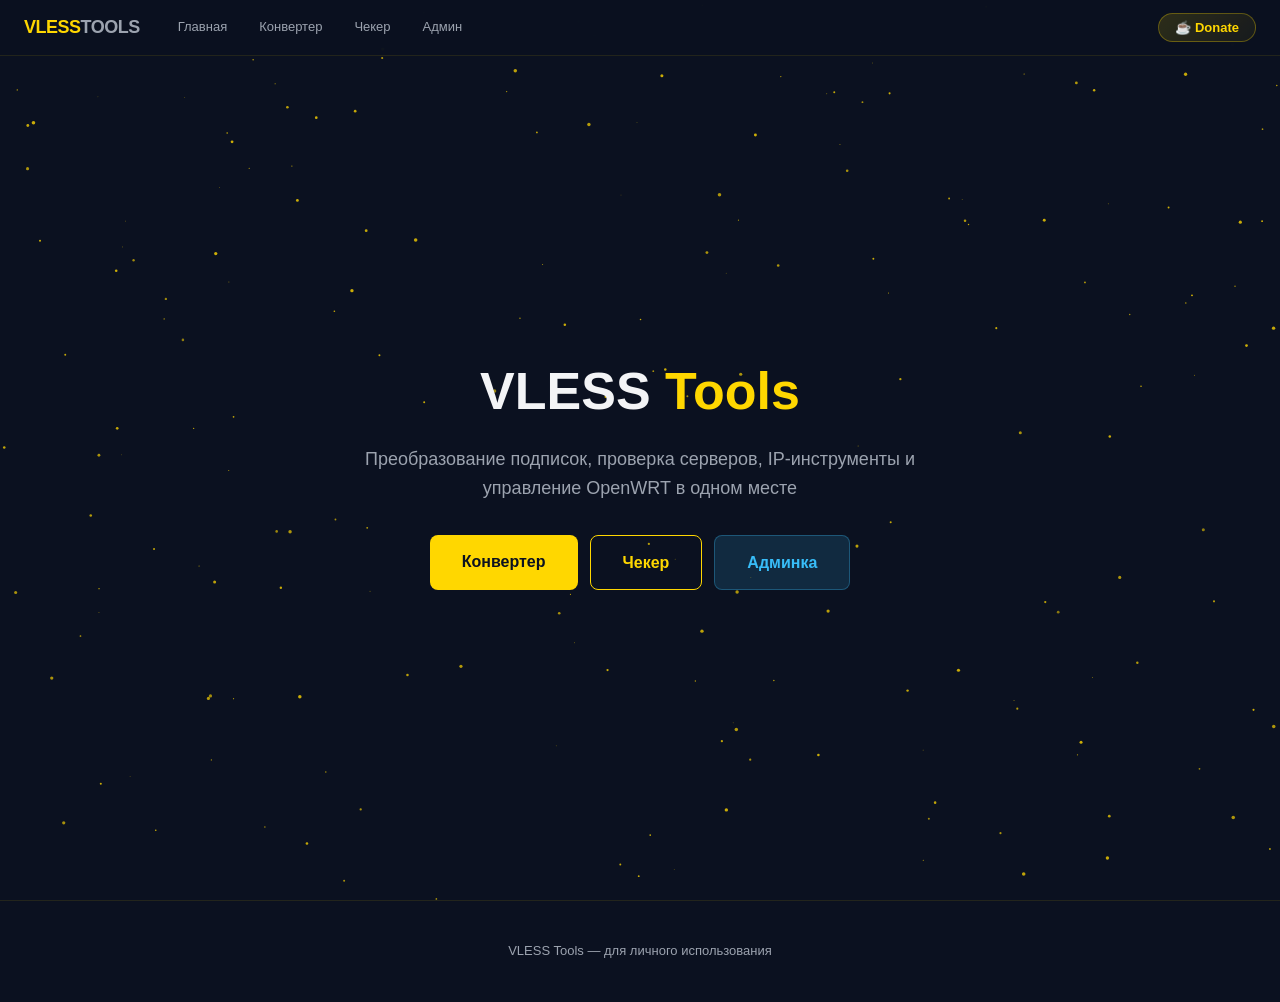
<file: index.html>
<!DOCTYPE html>
<html lang="ru">
<head>
<meta charset="UTF-8">
<meta name="viewport" content="width=device-width, initial-scale=1.0">
<title>VLESS Tools</title>
<link rel="stylesheet" href="style.css">
</head>
<body>
<canvas id="bg-canvas"></canvas>

<nav>
    <span class="nav-logo">VLESS<span style="color:var(--white-muted)">TOOLS</span></span>
    <div class="nav-links">
        <a href="#/">Главная</a>
        <a href="#/converter">Конвертер</a>
        <a href="#/checker">Чекер</a>
        <a href="#/admin">Админ</a>
    </div>
    <div class="nav-spacer"></div>
    <button class="nav-support" onclick="openSupport()">☕ Donate</button>
</nav>

<!-- ======== HOME ======== -->
<div id="page-home" class="page active">
    <section class="hero">
        <h1>VLESS <span>Tools</span></h1>
        <p>Преобразование подписок, проверка серверов, IP-инструменты и управление OpenWRT в одном месте</p>
        <div class="hero-buttons">
            <a href="#/converter" class="btn btn-primary btn-large">Конвертер</a>
            <a href="#/checker" class="btn btn-outline btn-large">Чекер</a>
            <a href="#/admin" class="btn btn-blue btn-large">Админка</a>
        </div>
    </section>
</div>

<!-- ======== CONVERTER ======== -->
<div id="page-converter" class="page">
    <div style="padding:80px 20px 40px;max-width:800px;margin:0 auto">
        <h1 style="font-size:24px;margin-bottom:8px;color:var(--gold)">Конвертер подписок</h1>
        <p style="color:var(--white-muted);font-size:14px;margin-bottom:20px">
            Загрузите VLESS подписку и экспортируйте в нужный формат
        </p>

        <div class="terminal-card">
            <div class="terminal-topbar">
                <span class="dot red"></span><span class="dot yellow"></span><span class="dot green"></span>
                <span class="terminal-title">subscription.sh</span>
            </div>
            <div class="card-body">
                <div class="tabs" style="margin-bottom:12px">
                    <button class="tab-btn active" data-tab="#sub-method-url">По ссылке</button>
                    <button class="tab-btn" data-tab="#sub-method-paste">Вставить текст</button>
                </div>

                <div id="sub-method-url" class="tab-content active">
                    <div class="sub-method">
                        <div class="sub-method-header">
                            <div class="sub-method-badge">1</div>
                            <div class="sub-method-title">Ссылка на подписку</div>
                        </div>
                        <div class="subscription-input-group">
                            <input id="sub-url" type="text" placeholder="https://example.com/sub/uuid">
                            <button id="sub-fetch" class="btn btn-primary">Загрузить</button>
                        </div>
                    </div>
                </div>

                <div id="sub-method-paste" class="tab-content">
                    <div class="sub-method">
                        <div class="sub-method-header">
                            <div class="sub-method-badge">✏</div>
                            <div class="sub-method-title">Вставьте содержимое подписки</div>
                        </div>
                        <textarea id="sub-paste-input" rows="6" placeholder="vless://... (скопируйте из браузера или FlClashX)"></textarea>
                        <button id="sub-paste-btn" class="btn btn-primary" style="margin-top:8px">Распарсить</button>
                        <div style="margin-top:8px;font-size:12px;color:var(--white-muted)">
                            Откройте URL подписки в браузере, скопируйте весь текст и вставьте сюда
                        </div>
                    </div>
                </div>

                <div id="sub-status" class="status-bar">
                    <span class="dot-status"></span>
                    <span>Введите URL и нажмите Загрузить</span>
                </div>

                <div id="vless-list" class="vless-list"></div>

                <div class="btn-row">
                    <button id="export-yaml" class="btn btn-outline">Koala Clash YAML</button>
                    <button id="export-happ" class="btn btn-outline">Happ JSON</button>
                    <button id="show-raw" class="btn btn-ghost">Сырой ответ</button>
                </div>
                <pre id="raw-response" class="raw-response"></pre>
            </div>
        </div>
    </div>
</div>

<!-- ======== CHECKER ======== -->
<div id="page-checker" class="page">
    <div style="padding:80px 20px 40px;max-width:800px;margin:0 auto">
        <h1 style="font-size:24px;margin-bottom:8px;color:var(--gold)">Чекер серверов</h1>
        <p style="color:var(--white-muted);font-size:14px;margin-bottom:20px">
            Проверка доступности VLESS серверов
        </p>
        <div class="terminal-card">
            <div class="terminal-topbar">
                <span class="dot red"></span><span class="dot yellow"></span><span class="dot green"></span>
                <span class="terminal-title">ping.sh</span>
            </div>
            <div class="card-body">
                <div class="subscription-input-group">
                    <input id="checker-input" type="text" placeholder="vless://... или IP:порт">
                    <button id="checker-btn" class="btn btn-primary">Проверить</button>
                </div>
                <div class="tabs">
                    <button class="tab-btn active" data-tab="#checker-regular">Обычный</button>
                    <button class="tab-btn" data-tab="#checker-batch">Массовая</button>
                </div>
                <div id="checker-regular" class="tab-content active">
                    <div id="checker-result" style="font-family:monospace;font-size:13px;margin-top:12px;padding:12px;background:rgba(0,0,0,0.2);border-radius:6px;min-height:40px;color:var(--white-muted)">
                        Введите VLESS ссылку или IP:порт
                    </div>
                </div>
                <div id="checker-batch" class="tab-content">
                    <textarea id="checker-batch-input" rows="6" placeholder="vless://... один на строку"></textarea>
                    <button id="checker-batch-btn" class="btn btn-outline" style="margin-top:8px">Проверить все</button>
                    <div id="checker-batch-result" style="font-family:monospace;font-size:12px;margin-top:12px;min-height:40px"></div>
                </div>
            </div>
        </div>
    </div>
</div>

<!-- ======== ADMIN ======== -->
<div id="page-admin" class="page">
    <div style="padding:80px 20px 40px;max-width:900px;margin:0 auto">
        <h1 style="font-size:24px;margin-bottom:8px;color:var(--gold)">Панель управления</h1>
        <p style="color:var(--white-muted);font-size:14px;margin-bottom:20px">OpenWRT терминал, IP инструменты, управление блогом</p>

        <div class="tabs">
            <button class="tab-btn active" data-tab="#admin-ttyd">OpenWRT terminal</button>
            <button class="tab-btn" data-tab="#admin-ip">IP tools</button>
            <button class="tab-btn" data-tab="#admin-speedy">Speed test</button>
        </div>

        <!-- TTYD -->
        <div id="admin-ttyd" class="tab-content active">
            <div class="terminal-card">
                <div class="terminal-topbar"><span class="dot red"></span><span class="dot yellow"></span><span class="dot green"></span><span class="terminal-title">ttyd → OpenWRT</span></div>
                <div class="card-body">
                    <div class="ssh-form-row">
                        <div class="ssh-form-field">
                            <label>Хост</label>
                            <input id="ttyd-host" value="192.168.2.1">
                        </div>
                        <div class="ssh-form-field">
                            <label>Порт</label>
                            <input id="ttyd-port" value="7681">
                        </div>
                        <div style="display:flex;align-items:flex-end">
                            <button id="ttyd-connect" class="btn btn-primary">Подключиться</button>
                        </div>
                    </div>
                    <iframe id="ttyd-frame" style="width:100%;height:500px;border:none;border-radius:6px;margin-top:12px;display:none"></iframe>
                </div>
            </div>
        </div>

        <!-- IP tools -->
        <div id="admin-ip" class="tab-content">
            <div class="terminal-card">
                <div class="terminal-topbar"><span class="dot red"></span><span class="dot yellow"></span><span class="dot green"></span><span class="terminal-title">ip-lookup</span></div>
                <div class="card-body">
                    <div class="subscription-input-group">
                        <input id="ip-input" type="text" placeholder="IP адрес">
                        <button id="ip-lookup" class="btn btn-primary">Поиск</button>
                    </div>
                    <pre id="ip-result" style="background:rgba(0,0,0,0.2);border-radius:6px;padding:12px;margin-top:10px;font-size:11px;overflow:auto;max-height:200px;color:var(--white-muted)"></pre>
                </div>
            </div>
        </div>

        <!-- Speed test -->
        <div id="admin-speedy" class="tab-content">
            <div class="terminal-card">
                <div class="terminal-topbar"><span class="dot red"></span><span class="dot yellow"></span><span class="dot green"></span><span class="terminal-title">speedtest</span></div>
                <div class="card-body" style="text-align:center">
                    <canvas id="speed-canvas" width="300" height="170" style="margin:0 auto 6px;display:block"></canvas>
                    <div class="speed-results">
                        <div class="speed-result-item">
                            <div class="speed-result-label">Пинг</div>
                            <div class="speed-result-value" id="speed-ping">—</div>
                        </div>
                        <div class="speed-result-item">
                            <div class="speed-result-label">Загрузка</div>
                            <div class="speed-result-value" id="speed-dl">—</div>
                        </div>
                        <div class="speed-result-item">
                            <div class="speed-result-label">Отдача</div>
                            <div class="speed-result-value" id="speed-ul">—</div>
                        </div>
                    </div>
                    <div id="speed-ip" style="font-size:12px;color:var(--white-muted);margin:4px 0"></div>
                    <button id="speed-test" class="btn btn-primary" style="margin-top:6px;min-width:200px">▶ Начать тест</button>
                </div>
            </div>
        </div>

    </div>
</div>

<footer>
    VLESS Tools &mdash; для личного использования
</footer>

<script src="common.js"></script>
<script src="converter.js"></script>
<script src="checker.js"></script>
<script src="admin.js"></script>
<script src="app.js"></script>
</body>
</html>
</file>
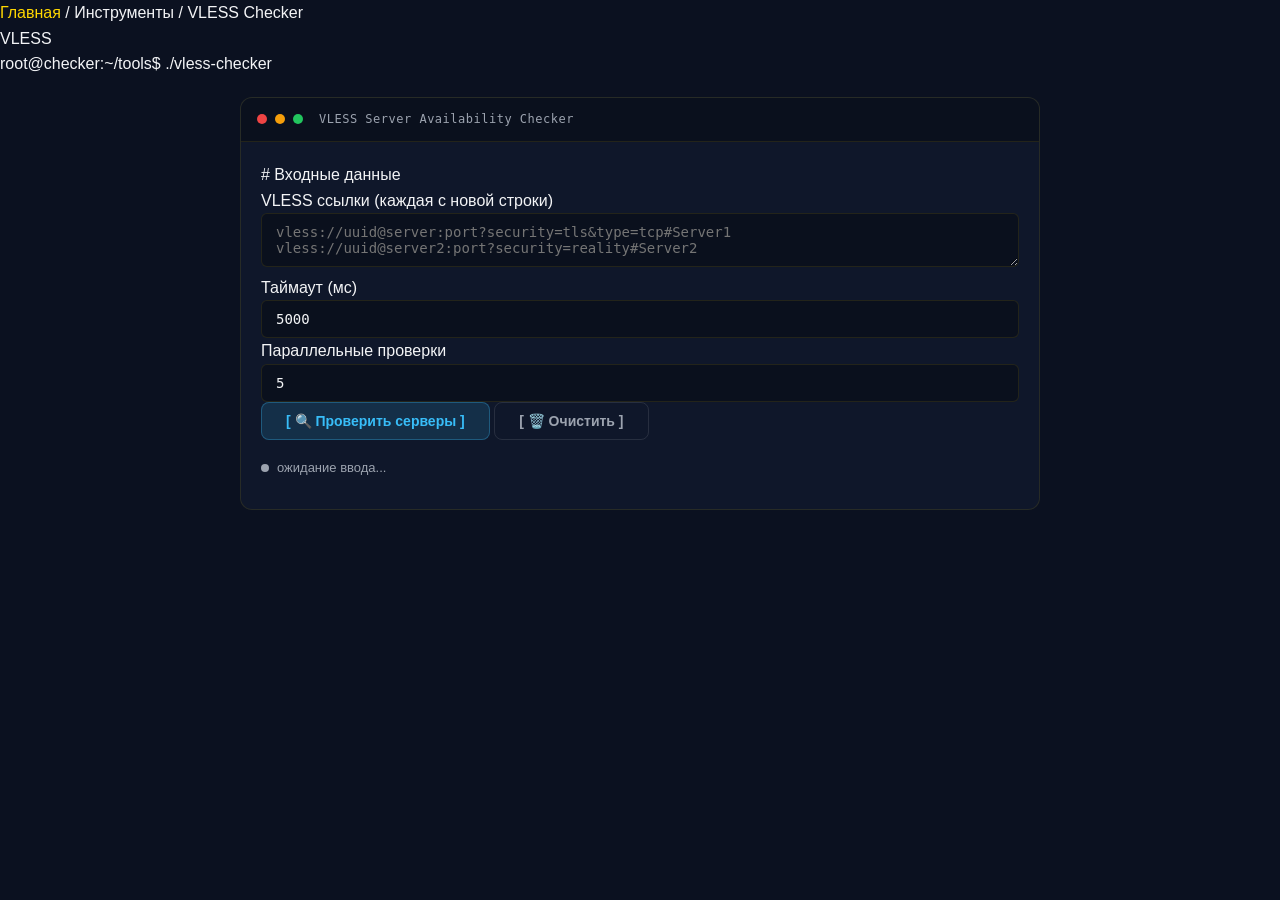
<file: checker.html>
<!DOCTYPE html>
<html lang="ru">
<head>
    <meta charset="UTF-8">
    <meta name="viewport" content="width=device-width, initial-scale=1.0">
    <title>VLESS Checker — Проверка доступности серверов</title>
    <meta name="description" content="Проверка доступности и времени отклика VLESS серверов.">
    <link rel="stylesheet" href="style.css">
</head>
<body>

<div id="header-placeholder"></div>

<div class="wrapper">
    <div class="page-breadcrumb">
        <a href="index.html">Главная</a> <span class="breadcrumb-sep">/</span> 
        <span>Инструменты</span> <span class="breadcrumb-sep">/</span> 
        <span class="breadcrumb-current">VLESS Checker</span>
    </div>

    <div class="logo">VLESS</div>
    <p class="subtitle">root@checker:~/tools$ ./vless-checker</p>

    <div class="terminal-card">
        <div class="terminal-topbar">
            <div class="dot red"></div><div class="dot yellow"></div><div class="dot green"></div>
            <span class="terminal-title">VLESS Server Availability Checker</span>
        </div>
        <div class="card-body">
            <p class="section-label"># Входные данные</p>
            <label>VLESS ссылки (каждая с новой строки)</label>
            <textarea id="vless-input" placeholder="vless://uuid@server:port?security=tls&type=tcp#Server1&#10;vless://uuid@server2:port?security=reality#Server2"></textarea>
            
            <div class="checker-options">
                <div class="option-group">
                    <label>Таймаут (мс)</label>
                    <input type="number" id="timeout-input" value="5000" min="1000" max="30000" step="500">
                </div>
                <div class="option-group">
                    <label>Параллельные проверки</label>
                    <input type="number" id="parallel-input" value="5" min="1" max="20">
                </div>
            </div>

            <div class="convert-row">
                <button class="btn btn-blue" onclick="checkServers()">[ 🔍 Проверить серверы ]</button>
                <button class="btn btn-ghost" onclick="clearChecker()">[ 🗑️ Очистить ]</button>
            </div>
            <div class="status-bar" id="statusBar">
                <div class="dot-status"></div>
                <span id="statusText">ожидание ввода...</span>
            </div>
        </div>
    </div>

    <div class="terminal-card result-section" id="result-section" style="display:none;">
        <div class="terminal-topbar">
            <div class="dot red"></div><div class="dot yellow"></div><div class="dot green"></div>
            <span class="terminal-title">// результаты проверки</span>
        </div>
        <div class="card-body">
            <div class="result-header">
                <div class="result-count" id="result-count">Проверено: 0 серверов</div>
                <div class="btn-row result-actions">
                    <button class="btn btn-ghost" onclick="copyResults()">[ 📋 Копировать ]</button>
                    <button class="btn btn-ghost" onclick="exportResults()">[ 💾 Экспорт ]</button>
                </div>
            </div>
            <div class="checker-stats">
                <div class="stat-box online">
                    <div class="stat-value" id="online-count">0</div>
                    <div class="stat-label">Онлайн</div>
                </div>
                <div class="stat-box offline">
                    <div class="stat-value" id="offline-count">0</div>
                    <div class="stat-label">Офлайн</div>
                </div>
                <div class="stat-box avg-ping">
                    <div class="stat-value" id="avg-ping">-</div>
                    <div class="stat-label">Средний пинг</div>
                </div>
            </div>
            <div id="results-table" class="results-table"></div>
        </div>
    </div>

    <div id="footer-placeholder"></div>
</div>

<script src="common.js"></script>
<script src="checker.js"></script>
</body>
</html>
</file>
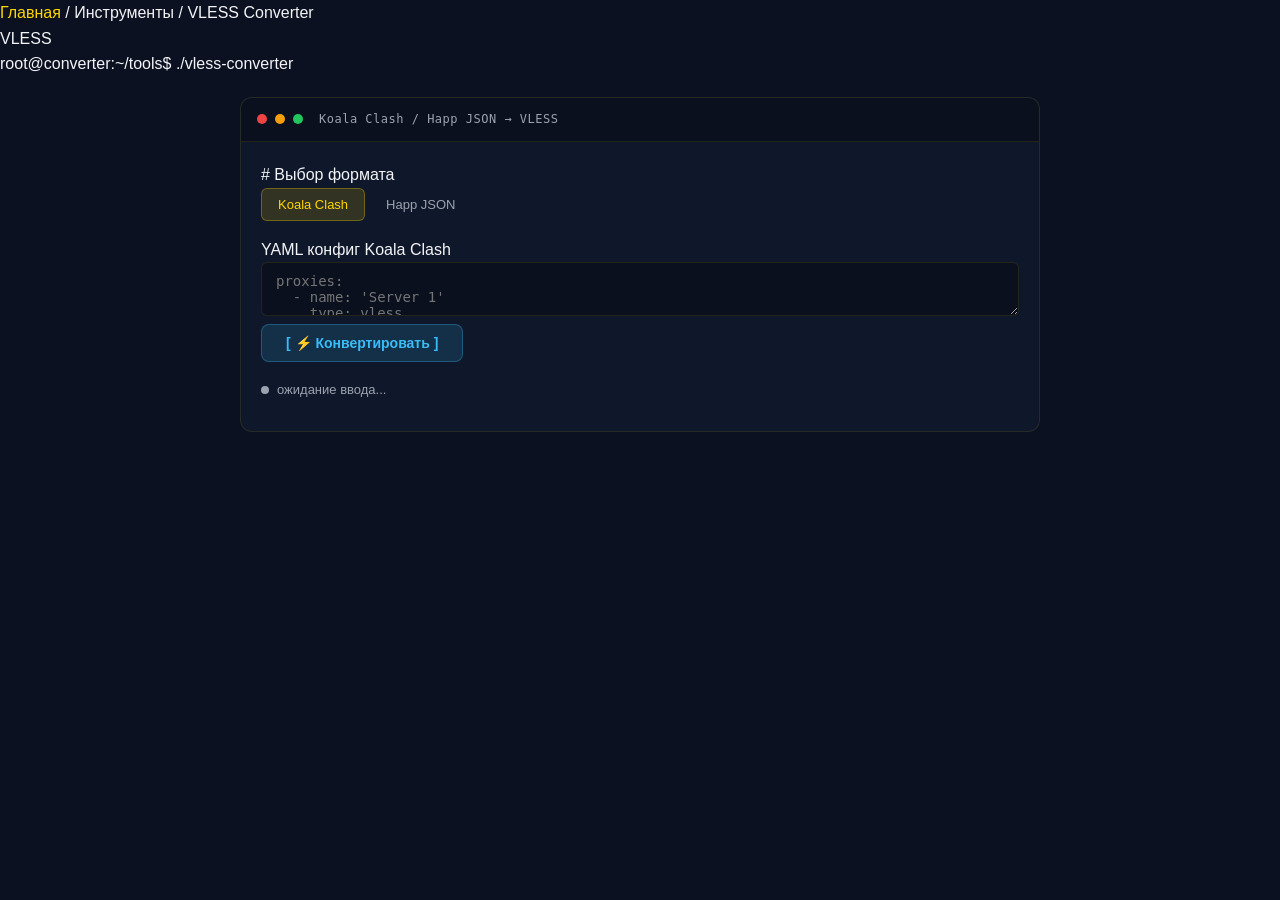
<file: converter.html>
<!DOCTYPE html>
<html lang="ru">
<head>
    <meta charset="UTF-8">
    <meta name="viewport" content="width=device-width, initial-scale=1.0">
    <title>VLESS Converter — Koala Clash & Happ JSON</title>
    <meta name="description" content="Конвертер Koala Clash и Happ JSON конфигов в VLESS-ссылки.">
    <link rel="stylesheet" href="style.css">
</head>
<body>

<div id="header-placeholder"></div>

<div class="wrapper">
    <div class="page-breadcrumb">
        <a href="index.html">Главная</a> <span class="breadcrumb-sep">/</span> 
        <span>Инструменты</span> <span class="breadcrumb-sep">/</span> 
        <span class="breadcrumb-current">VLESS Converter</span>
    </div>

    <div class="logo">VLESS</div>
    <p class="subtitle">root@converter:~/tools$ ./vless-converter</p>

    <div class="terminal-card">
        <div class="terminal-topbar">
            <div class="dot red"></div><div class="dot yellow"></div><div class="dot green"></div>
            <span class="terminal-title">Koala Clash / Happ JSON → VLESS</span>
        </div>
        <div class="card-body">
            <p class="section-label"># Выбор формата</p>
            <div class="tabs">
                <button class="tab-btn active" data-tab="koala">Koala Clash</button>
                <button class="tab-btn" data-tab="happ">Happ JSON</button>
            </div>

            <div id="koala" class="tab-content active">
                <label>YAML конфиг Koala Clash</label>
                <textarea id="koala-input" placeholder="proxies:&#10;  - name: 'Server 1'&#10;    type: vless&#10;    server: example.com&#10;    port: 443&#10;    uuid: xxx-xxx-xxx&#10;    tls: true"></textarea>
            </div>

            <div id="happ" class="tab-content">
                <label>JSON конфиг Happ</label>
                <textarea id="happ-input" placeholder='{"outbounds": [{"protocol": "vless", ...}]}'></textarea>
            </div>

            <div class="convert-row">
                <button class="btn btn-blue" onclick="convert()">[ ⚡ Конвертировать ]</button>
            </div>
            <div class="status-bar" id="statusBar">
                <div class="dot-status"></div>
                <span id="statusText">ожидание ввода...</span>
            </div>
        </div>
    </div>

    <div class="terminal-card result-section" id="result-section" style="display:none;">
        <div class="terminal-topbar">
            <div class="dot red"></div><div class="dot yellow"></div><div class="dot green"></div>
            <span class="terminal-title">// output</span>
        </div>
        <div class="card-body">
            <div class="result-header">
                <div class="result-count" id="result-count">Найдено: 0 ссылок</div>
                <div class="btn-row result-actions">
                    <button class="btn btn-ghost" onclick="copyAll()">[ 📋 Копировать все ]</button>
                    <button class="btn btn-ghost" onclick="downloadAll()">[ 💾 Скачать ]</button>
                </div>
            </div>
            <div id="results-list" class="results-list"></div>
            <div class="btn-row">
                <button class="btn btn-ghost" onclick="clearAll()">[ 🗑️ Очистить ]</button>
            </div>
        </div>
    </div>

    <div id="footer-placeholder"></div>
</div>

<script src="common.js"></script>
<script src="converter.js"></script>
</body>
</html>
</file>
<file: style.css>
* { margin: 0; padding: 0; box-sizing: border-box; }
:root {
    --bg-primary: #0b1120; --bg-secondary: #111827; --bg-card: #0f172a;
    --gold: #FFD700; --gold-dim: rgba(255,215,0,0.15);
    --gold-glow: rgba(255,215,0,0.3);
    --white: #f3f4f6; --white-muted: #9ca3af;
    --border: rgba(255,215,0,0.1);
    --green: #22c55e; --red: #ef4444; --blue: #38bdf8;
}
html,body{height:100%}
body{font-family:'Segoe UI',-apple-system,sans-serif;background:var(--bg-primary);color:var(--white);overflow-x:hidden;line-height:1.6}
a{color:var(--gold);text-decoration:none}
a:hover{text-decoration:underline}
#bg-canvas{position:fixed;top:0;left:0;width:100%;height:100%;z-index:0;pointer-events:none}
nav{position:fixed;top:0;left:0;right:0;z-index:100;background:rgba(11,17,32,0.9);backdrop-filter:blur(10px);border-bottom:1px solid var(--border);padding:0 24px;height:56px;display:flex;align-items:center;gap:8px}
.nav-logo{font-weight:700;font-size:18px;color:var(--gold);margin-right:16px;letter-spacing:-0.5px}
.nav-links{display:flex;gap:4px;flex-wrap:wrap}
.nav-links a{padding:6px 14px;border-radius:20px;font-size:13px;font-weight:500;color:var(--white-muted);transition:all .2s;white-space:nowrap}
.nav-links a:hover,.nav-links a.active{color:var(--gold);background:var(--gold-dim);text-decoration:none}
.nav-spacer{flex:1}
.nav-support{padding:6px 16px;border-radius:20px;font-size:13px;font-weight:600;background:linear-gradient(135deg,rgba(255,215,0,0.15),rgba(255,215,0,0.05));border:1px solid rgba(255,215,0,0.3);color:var(--gold);cursor:pointer;transition:all .3s;white-space:nowrap;animation:supportPulse 2s ease-in-out infinite}
.nav-support:hover{background:linear-gradient(135deg,rgba(255,215,0,0.25),rgba(255,215,0,0.1));box-shadow:0 0 20px var(--gold-glow)}
@keyframes supportPulse{0%,100%{box-shadow:0 0 0 rgba(255,215,0,0.2)}50%{box-shadow:0 0 16px var(--gold-glow)}}
.hero{position:relative;z-index:1;text-align:center;padding:100px 20px 60px;min-height:100vh;display:flex;flex-direction:column;align-items:center;justify-content:center}
.hero h1{font-size:clamp(28px,5vw,52px);font-weight:800;color:var(--white);margin-bottom:12px}
.hero h1 span{color:var(--gold)}
.hero p{color:var(--white-muted);font-size:clamp(14px,2vw,18px);max-width:560px;margin-bottom:32px}
.hero-buttons{display:flex;gap:12px;flex-wrap:wrap;justify-content:center}
.btn{padding:10px 24px;border-radius:8px;font-size:14px;font-weight:600;cursor:pointer;transition:all .2s;border:none;font-family:inherit}
.btn-primary{background:var(--gold);color:#0b1120}
.btn-primary:hover{background:#ffed4a;transform:translateY(-1px);box-shadow:0 4px 20px var(--gold-glow)}
.btn-outline{background:transparent;border:1px solid var(--gold);color:var(--gold)}
.btn-outline:hover{background:var(--gold-dim)}
.btn-blue{background:rgba(56,189,248,0.15);border:1px solid rgba(56,189,248,0.3);color:var(--blue)}
.btn-blue:hover{background:rgba(56,189,248,0.25)}
.btn-ghost{background:transparent;border:1px solid rgba(255,255,255,0.1);color:var(--white-muted)}
.btn-ghost:hover{border-color:rgba(255,255,255,0.3);color:var(--white)}
.btn:disabled{opacity:0.5;cursor:not-allowed;transform:none!important}
.btn-large{padding:14px 32px;font-size:16px}
.terminal-card{position:relative;z-index:1;background:var(--bg-card);border:1px solid var(--border);border-radius:12px;max-width:800px;margin:20px auto;overflow:hidden}
.terminal-topbar{display:flex;align-items:center;gap:8px;padding:12px 16px;background:rgba(0,0,0,0.3);border-bottom:1px solid var(--border)}
.dot{width:10px;height:10px;border-radius:50%}
.dot.red{background:#ef4444}
.dot.yellow{background:#f59e0b}
.dot.green{background:#22c55e}
.terminal-title{font-size:12px;color:var(--white-muted);margin-left:8px;font-family:monospace;letter-spacing:.5px}
.card-body{padding:20px}
.tabs{display:flex;gap:4px;margin-bottom:16px;flex-wrap:wrap}
.tab-btn{padding:8px 16px;border-radius:6px;font-size:13px;font-weight:500;background:transparent;border:1px solid transparent;color:var(--white-muted);cursor:pointer;transition:all .2s;font-family:inherit}
.tab-btn:hover{color:var(--white);border-color:var(--border)}
.tab-btn.active{color:var(--gold);background:var(--gold-dim);border-color:rgba(255,215,0,0.3)}
.page{display:none}
.page.active{display:block}
.tab-content{display:none}
.tab-content.active{display:block}
input,textarea{background:rgba(0,0,0,0.3);border:1px solid var(--border);border-radius:6px;padding:10px 14px;color:var(--white);font-size:14px;font-family:monospace;width:100%;outline:none;transition:border-color .2s}
input:focus,textarea:focus{border-color:var(--gold)}
.subscription-input-group{display:flex;gap:8px}
.subscription-input-group input{flex:1}
.subscription-divider{text-align:center;margin:16px 0;position:relative}
.subscription-divider::before{content:'';position:absolute;left:0;right:0;top:50%;height:1px;background:var(--border)}
.subscription-divider span{background:var(--bg-card);padding:0 12px;color:var(--white-muted);font-size:12px;position:relative}
.sub-method{margin-bottom:16px}
.sub-method-header{display:flex;align-items:center;gap:10px;margin-bottom:10px}
.sub-method-badge{width:28px;height:28px;border-radius:6px;background:var(--gold-dim);color:var(--gold);display:flex;align-items:center;justify-content:center;font-size:13px;font-weight:700;flex-shrink:0}
.sub-method-title{font-weight:600;font-size:14px}
.status-bar{display:flex;align-items:center;gap:8px;padding:10px 0;margin-top:8px;font-size:13px;color:var(--white-muted)}
.status-bar.ok{color:var(--green)}
.status-bar.err{color:var(--red)}
.dot-status{width:8px;height:8px;border-radius:50%;background:var(--white-muted)}
.status-bar.ok .dot-status{background:var(--green)}
.status-bar.err .dot-status{background:var(--red)}
.btn-row{display:flex;gap:8px;margin-top:10px;flex-wrap:wrap}
.vless-list{display:flex;flex-direction:column;gap:8px;margin-top:12px}
.vless-item{background:rgba(0,0,0,0.2);border:1px solid var(--border);border-radius:8px;padding:12px 16px;font-family:monospace;font-size:12px;word-break:break-all;cursor:pointer;transition:all .2s}
.vless-item:hover{border-color:var(--gold);background:rgba(255,215,0,0.05)}
.vless-item .vless-remark{color:var(--gold);font-weight:600;margin-bottom:4px}
.raw-response{background:#0a0e1a;border:1px solid var(--border);border-radius:8px;padding:16px;margin-top:12px;font-family:monospace;font-size:11px;color:var(--white-muted);white-space:pre-wrap;word-break:break-all;max-height:300px;overflow:auto;display:none}
.toast{position:fixed;bottom:30px;left:50%;transform:translateX(-50%) translateY(80px);z-index:9999;pointer-events:none;background:rgba(11,17,32,0.95);border:1px solid var(--gold);border-radius:10px;padding:12px 24px;color:var(--gold);font-size:14px;font-weight:600;opacity:0;transition:all .35s ease;backdrop-filter:blur(8px);box-shadow:0 4px 24px rgba(255,215,0,0.15)}
.toast.show{opacity:1;transform:translateX(-50%) translateY(0)}
.ssh-form-row{display:flex;gap:12px;flex-wrap:wrap}
.ssh-form-field{flex:1;min-width:150px}
.ssh-form-field label{display:block;font-size:12px;color:var(--white-muted);margin-bottom:4px;font-weight:500}
.speed-results{display:flex;gap:20px;justify-content:center;margin:6px 0}
.speed-result-item{text-align:center}
.speed-result-label{font-size:11px;color:var(--white-muted);margin-bottom:2px;text-transform:uppercase;letter-spacing:0.5px}
.speed-result-value{font-size:24px;font-weight:700;color:var(--gold);font-family:monospace}
footer{position:relative;z-index:1;text-align:center;padding:40px 20px;border-top:1px solid var(--border);color:var(--white-muted);font-size:13px}
@media(max-width:640px){nav{padding:0 12px;gap:4px}.nav-links a{padding:4px 10px;font-size:12px}.card-body{padding:14px}.subscription-input-group{flex-direction:column}}
</file>
